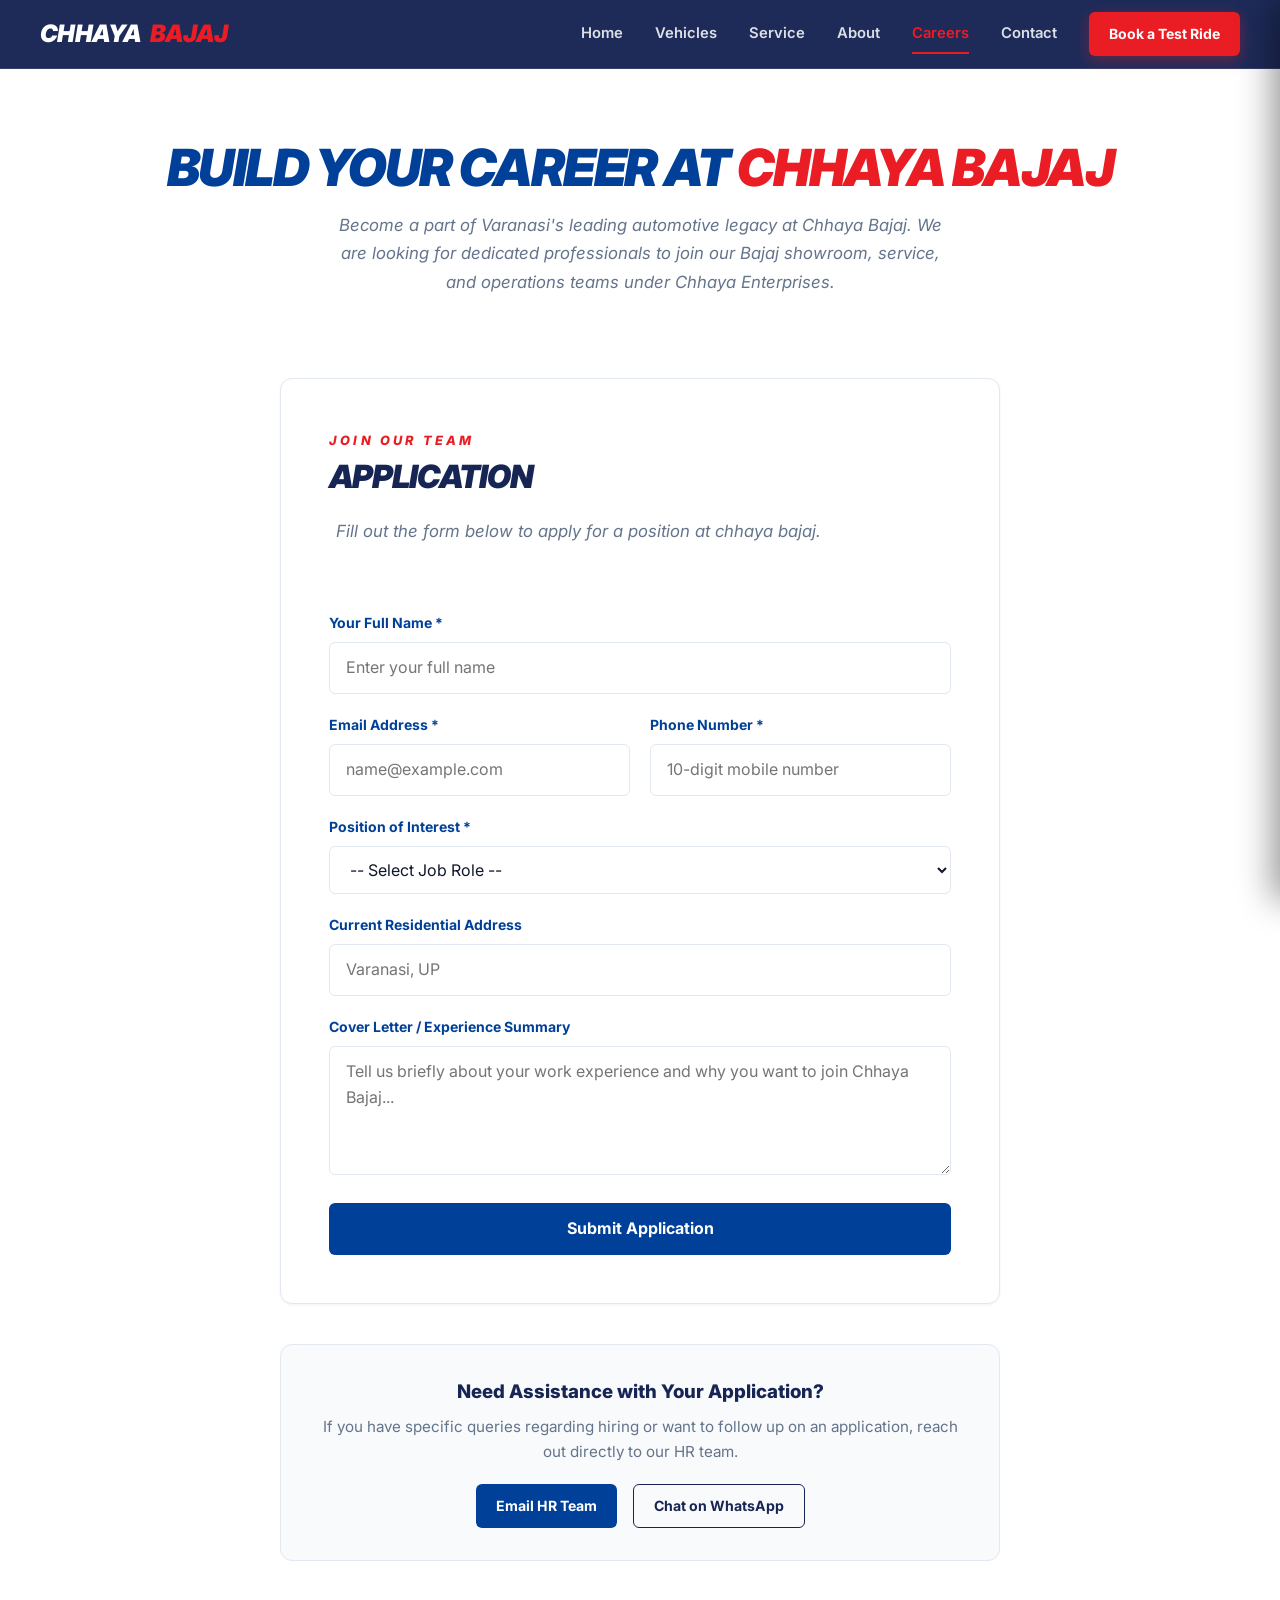
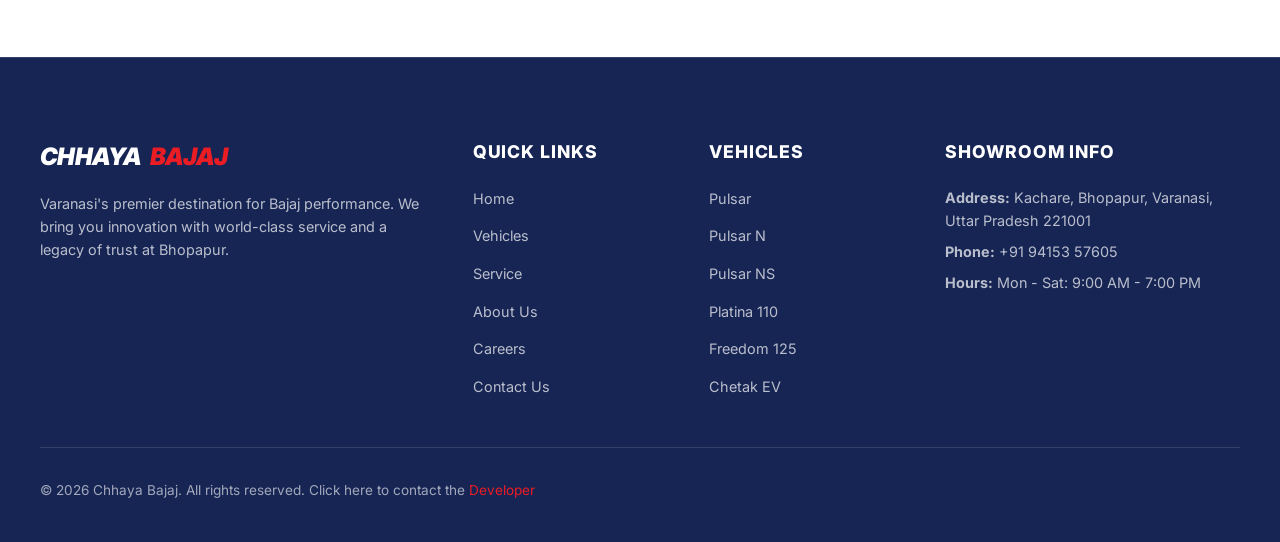
<file: careers.html>
<!DOCTYPE html>
<html lang="en">

<head>
  <meta charset="UTF-8">
  <meta name="viewport" content="width=device-width, initial-scale=1.0">
  <title>Careers at Chhaya Bajaj | Join Our Team in Varanasi</title>
  <meta name="theme-color" content="#003399">
  <meta name="robots" content="index,follow">
  <meta name="author" content="Chhaya Bajaj">
  <meta name="keywords" content="careers chhayabajaj, chhaya bajaj careers, bajaj showroom jobs, chhaya enterprises careers, bajaj dealership jobs varanasi">
  <meta name="description" content="Join Chhaya Bajaj, the trusted Bajaj showroom and service center in Varanasi, and grow with Chhaya Enterprises.">
  <link rel="canonical" href="https://www.chhayabajaj.in/careers.html">
  <meta property="og:title" content="Careers at Chhaya Bajaj | Join the Bajaj Showroom Team in Varanasi">
  <meta property="og:description" content="Explore career opportunities at Chhaya Bajaj, a growing Bajaj showroom and service network in Varanasi.">
  <meta property="og:site_name" content="Chhaya Bajaj">
  <meta property="og:locale" content="en_IN">
  <meta property="og:type" content="website">
  <meta property="og:url" content="https://www.chhayabajaj.in/careers.html">
  <meta property="og:image" content="https://www.chhayabajaj.in/images/bajaj-logo.png">
  <meta name="twitter:card" content="summary_large_image">
  <meta name="twitter:title" content="Careers at Chhaya Bajaj | Join the Bajaj Showroom Team in Varanasi">
  <meta name="twitter:description" content="Explore career opportunities at Chhaya Bajaj, a growing Bajaj showroom and service network in Varanasi.">
  <link rel="icon" type="image/png" href="images/bajaj-logo.png">
  <link rel="shortcut icon" href="images/bajaj-logo.png">

  <script type="application/ld+json">
  {
    "@context": "https://schema.org",
    "@type": "Organization",
    "name": "Chhaya Bajaj",
    "alternateName": "Chhaya Enterprises",
    "url": "https://www.chhayabajaj.in/careers.html"
  }
  </script>

  <link rel="preconnect" href="https://fonts.googleapis.com">
  <link rel="preconnect" href="https://fonts.gstatic.com" crossorigin>
  <link href="https://fonts.googleapis.com/css2?family=Inter:wght@300;400;500;600;700;800;900&display=swap"
    rel="stylesheet">
  <link rel="stylesheet" href="css/style.css">
</head>

<body>

  <!-- Sticky Navbar -->
  <nav class="site-nav">
    <div class="container nav-container">
      <a href="index.html" class="brand-logo">
        CHHAYA <span class="accent-text">BAJAJ</span>
      </a>

      <div class="nav-links">
        <a href="index.html" class="nav-link">Home</a>
        <a href="vehicles.html" class="nav-link">Vehicles</a>
        <a href="service.html" class="nav-link">Service</a>
        <a href="about.html" class="nav-link">About</a>
        <a href="careers.html" class="nav-link active">Careers</a>
        <a href="contact.html" class="nav-link">Contact</a>
        <button class="btn-cta btn-test-ride">Book a Test Ride</button>
      </div>

      <button class="mobile-menu-btn" id="mobileMenuBtn" aria-label="Toggle navigation menu">
        <svg xmlns="http://www.w3.org/2000/svg" width="28" height="28" viewBox="0 0 24 24" fill="none"
          stroke="currentColor" stroke-width="2" stroke-linecap="round" stroke-linejoin="round">
          <line x1="4" x2="20" y1="12" y2="12"></line>
          <line x1="4" x2="20" y1="6" y2="6"></line>
          <line x1="4" x2="20" y1="18" y2="18"></line>
        </svg>
      </button>
    </div>

  </nav>

  <!-- Drawer Overlay -->
  <div class="drawer-overlay" id="drawerOverlay"></div>

  <!-- Mobile Drawer -->
  <div class="mobile-drawer" id="mobileDrawer">
    <div class="drawer-header">
      <a href="index.html" class="brand-logo" style="font-size: 1.15rem;">CHHAYA <span
          class="accent-text">BAJAJ</span></a>
      <button class="drawer-close" id="drawerClose" aria-label="Close navigation">
        <svg xmlns="http://www.w3.org/2000/svg" width="22" height="22" viewBox="0 0 24 24" fill="none"
          stroke="currentColor" stroke-width="2.5" stroke-linecap="round" stroke-linejoin="round">
          <line x1="18" y1="6" x2="6" y2="18" />
          <line x1="6" y1="6" x2="18" y2="18" />
        </svg>
      </button>
    </div>
    <nav class="drawer-nav">
      <a href="index.html" class="drawer-link">
        <span class="drawer-link-icon"><svg xmlns="http://www.w3.org/2000/svg" width="18" height="18"
            viewBox="0 0 24 24" fill="none" stroke="currentColor" stroke-width="2" stroke-linecap="round"
            stroke-linejoin="round">
            <circle cx="5.5" cy="17.5" r="3.5" />
            <circle cx="18.5" cy="17.5" r="3.5" />
            <path d="M15 6a1 1 0 0 0-1-1h-3" />
            <path d="m8 17 5.45-11h.05L18 10l.5 2.5" />
          </svg></span>
        Home
      </a>
      <a href="vehicles.html" class="drawer-link">
        <span class="drawer-link-icon"><svg xmlns="http://www.w3.org/2000/svg" width="18" height="18"
            viewBox="0 0 24 24" fill="none" stroke="currentColor" stroke-width="2" stroke-linecap="round"
            stroke-linejoin="round">
            <rect x="3" y="3" width="7" height="7" />
            <rect x="14" y="3" width="7" height="7" />
            <rect x="3" y="14" width="7" height="7" />
            <rect x="14" y="14" width="7" height="7" />
          </svg></span>
        Vehicles
      </a>
      <a href="service.html" class="drawer-link">
        <span class="drawer-link-icon"><svg xmlns="http://www.w3.org/2000/svg" width="18" height="18"
            viewBox="0 0 24 24" fill="none" stroke="currentColor" stroke-width="2" stroke-linecap="round"
            stroke-linejoin="round">
            <path
              d="M14.7 6.3a1 1 0 0 0 0 1.4l1.6 1.6a1 1 0 0 0 1.4 0l3.77-3.77a6 6 0 0 1-7.94 7.94l-6.91 6.91a2.12 2.12 0 0 1-3-3l6.91-6.91a6 6 0 0 1 7.94-7.94l-3.76 3.76z" />
          </svg></span>
        Service
      </a>
      <a href="about.html" class="drawer-link">
        <span class="drawer-link-icon"><svg xmlns="http://www.w3.org/2000/svg" width="18" height="18"
            viewBox="0 0 24 24" fill="none" stroke="currentColor" stroke-width="2" stroke-linecap="round"
            stroke-linejoin="round">
            <circle cx="12" cy="12" r="10" />
            <line x1="12" y1="16" x2="12" y2="12" />
            <line x1="12" y1="8" x2="12.01" y2="8" />
          </svg></span>
        About
      </a>
      <a href="careers.html" class="drawer-link">
        <span class="drawer-link-icon"><svg xmlns="http://www.w3.org/2000/svg" width="18" height="18"
            viewBox="0 0 24 24" fill="none" stroke="currentColor" stroke-width="2" stroke-linecap="round"
            stroke-linejoin="round">
            <rect x="2" y="7" width="20" height="14" rx="2" ry="2" />
            <path d="M16 21V5a2 2 0 0 0-2-2h-4a2 2 0 0 0-2 2v16" />
          </svg></span>
        Careers
      </a>
      <a href="contact.html" class="drawer-link">
        <span class="drawer-link-icon"><svg xmlns="http://www.w3.org/2000/svg" width="18" height="18"
            viewBox="0 0 24 24" fill="none" stroke="currentColor" stroke-width="2" stroke-linecap="round"
            stroke-linejoin="round">
            <path
              d="M22 16.92v3a2 2 0 0 1-2.18 2 19.79 19.79 0 0 1-8.63-3.07A19.5 19.5 0 0 1 4.69 12 19.79 19.79 0 0 1 1.69 3.5 2 2 0 0 1 3.68 1.5h3a2 2 0 0 1 2 1.72c.127.96.361 1.903.7 2.81a2 2 0 0 1-.45 2.11L8.09 9a16 16 0 0 0 6.9 6.91l.82-.82a2 2 0 0 1 2.11-.45c.907.339 1.85.573 2.81.7A2 2 0 0 1 22 16.92z" />
          </svg></span>
        Contact
      </a>
      <div class="drawer-actions">
        <button class="btn-cta btn-test-ride" style="width:100%; justify-content:center;">Book a Test Ride</button>
        <a href="https://wa.me/917007931999" target="_blank" rel="noopener" class="drawer-contact-btn">
          <svg xmlns="http://www.w3.org/2000/svg" width="17" height="17" viewBox="0 0 24 24" fill="none"
            stroke="currentColor" stroke-width="2" stroke-linecap="round" stroke-linejoin="round">
            <path d="M21 15a2 2 0 0 1-2 2H7l-4 4V5a2 2 0 0 1 2-2h14a2 2 0 0 1 2 2z" />
          </svg>
          Chat on Whatsapp
        </a>
        <a href="mailto:info@chhayabajaj.in" class="drawer-contact-btn">
          <svg xmlns="http://www.w3.org/2000/svg" width="17" height="17" viewBox="0 0 24 24" fill="none"
            stroke="currentColor" stroke-width="2" stroke-linecap="round" stroke-linejoin="round">
            <path d="M4 4h16c1.1 0 2 .9 2 2v12c0 1.1-.9 2-2 2H4c-1.1 0-2-.9-2-2V6c0-1.1.9-2 2-2z" />
            <polyline points="22,6 12,13 2,6" />
          </svg>
          Chat on E-mail
        </a>
      </div>
    </nav>

  </div>

  <!-- Page Header -->
  <section
    style="padding: 4.5rem 0;padding-bottom: 1px; text-align: center; border-bottom: 0.1px solid var(--dark-border);">
    <div class="container">
      <h1 class="section-title">Build your career at<span class="highlight-accent"> Chhaya Bajaj</span></h1>
      <p class="vehicles-hero-sub">Become a part of Varanasi's leading automotive legacy at Chhaya Bajaj. We are looking for dedicated professionals to join our Bajaj showroom, service, and operations teams under Chhaya Enterprises.
      </p>
    </div>
  </section>

  <!-- Careers Form & Information -->
  <section class="collection-section">
    <div class="container" style="max-width: 50rem;">
      <div style="display: grid; grid-template-columns: 1fr; gap: 2.5rem;">

        <!-- Application Form Card -->
        <div
          style="background: #ffffff; padding: 3rem; border-radius: var(--radius-md); border: 1px solid var(--border-light); box-shadow: var(--shadow-sm);">
          <span class="section-tag"> Join Our Team</span>
          <h2 class="section-title" style="font-size: 2rem; margin-bottom: 1.5rem;"> <span
              class="highlight-primary">Application</span></h2>
          <p class="vehicles-hero-sub">Fill out the form below to apply for a position at chhaya bajaj.
          </p><br>

          <form id="careersForm">
            <div class="form-group">
              <label class="form-label">Your Full Name *</label>
              <input type="text" id="careerApplicantName" class="form-input" placeholder="Enter your full name" required>
            </div>

            <div style="display: grid; grid-template-columns: repeat(auto-fit, minmax(220px, 1fr)); gap: 1.25rem;">
              <div class="form-group">
                <label class="form-label">Email Address *</label>
                <input type="email" id="careerApplicantEmail" class="form-input" placeholder="name@example.com" required>
              </div>

              <div class="form-group">
                <label class="form-label">Phone Number *</label>
                <input type="tel" id="careerApplicantPhone" class="form-input" placeholder="10-digit mobile number" required>
              </div>
            </div>

            <div class="form-group">
              <label class="form-label">Position of Interest *</label>
              <select id="careerPosition" class="form-select" required>
                <option value="">-- Select Job Role --</option>
                <option value="Sales Executive">Automobile Sales Executive</option>
                <option value="Master Technician">Senior Service Technician / Mechanic</option>
                <option value="Service Advisor">Service Advisor</option>
                <option value="Customer Support">Customer Support Specialist</option>
                <option value="Accountant">Showroom Accountant / Admin</option>
              </select>
            </div>

            <div class="form-group">
              <label class="form-label">Current Residential Address</label>
              <input type="text" id="careerApplicantAddress" class="form-input" placeholder="Varanasi, UP">
            </div>

            <div class="form-group">
              <label class="form-label">Cover Letter / Experience Summary</label>
              <textarea id="careerApplicantSummary" class="form-textarea" rows="4"
                placeholder="Tell us briefly about your work experience and why you want to join Chhaya Bajaj..."></textarea>
            </div>

            <button type="submit" class="btn-primary" style="width: 100%; padding: 0.85rem; margin-top: 0.5rem;">Submit
              Application</button>
          </form>
        </div>

        <!-- HR Support Card -->
        <div
          style="background: var(--bg-muted); padding: 2rem; border-radius: var(--radius-md); border: 1px solid var(--border-light); text-align: center;">
          <h3 style="font-weight: 800; color: var(--dark-bg); margin-bottom: 0.5rem;">Need Assistance with Your
            Application?</h3>
          <p style="color: var(--text-muted); font-size: 0.95rem; margin-bottom: 1.25rem;">
            If you have specific queries regarding hiring or want to follow up on an application, reach out directly to
            our HR team.
          </p>
          <div style="display: flex; justify-content: center; gap: 1rem; flex-wrap: wrap;">
            <a href="mailto:ashwanimishra3172001@gmail.com" class="btn-primary"
              style="font-size: 0.88rem; padding: 0.6rem 1.25rem;">
              Email HR Team
            </a>
            <a href="https://wa.me/919415357605" target="_blank" class="btn-outline btn-enquire"
              style="font-size: 0.88rem; padding: 0.6rem 1.25rem;">
              Chat on WhatsApp
            </a>
          </div>
        </div>

      </div>
    </div>
  </section>

  <!-- Footer -->
  <footer class="site-footer">
    <div class="container">
      <div class="footer-grid">
        <div>
          <a href="index.html" class="brand-logo" style="margin-bottom: 1rem;">
            CHHAYA <span class="accent-text">BAJAJ</span>
          </a>
          <p style="color: rgba(255, 255, 255, 0.7); font-size: 0.9rem; line-height: 1.6;">
            Varanasi's premier destination for Bajaj performance. We bring you innovation with world-class service and a
            legacy of trust at Bhopapur.
          </p>
        </div>

        <div>
          <h4 class="footer-col-title">Quick Links</h4>
          <ul class="footer-links">
            <li><a href="index.html">Home</a></li>
            <li><a href="vehicles.html">Vehicles</a></li>
            <li><a href="service.html">Service</a></li>
            <li><a href="about.html">About Us</a></li>
            <li><a href="careers.html">Careers</a></li>
            <li><a href="contact.html">Contact Us</a></li>
          </ul>
        </div>

         <div>
          <h4 class="footer-col-title">Vehicles</h4>
          <ul class="footer-links">
            <li><a href="vehicles.html">Pulsar</a></li>
            <li><a href="vehicles.html">Pulsar N</a></li>
            <li><a href="vehicles.html">Pulsar NS</a></li>
            <li><a href="vehicles.html">Platina 110</a></li>
            <li><a href="vehicles.html">Freedom 125</a></li>
            <li><a href="vehicles.html">Chetak EV</a></li>
          </ul>
        </div>

        <div>
          <h4 class="footer-col-title">Showroom Info</h4>
          <p style="color: rgba(255, 255, 255, 0.7); font-size: 0.9rem; margin-bottom: 0.5rem;">
            <strong>Address:</strong> Kachare, Bhopapur, Varanasi, Uttar Pradesh 221001
          </p>
          <p style="color: rgba(255, 255, 255, 0.7); font-size: 0.9rem; margin-bottom: 0.5rem;">
            <strong>Phone:</strong> +91 94153 57605
          </p>
          <p style="color: rgba(255, 255, 255, 0.7); font-size: 0.9rem;">
            <strong>Hours:</strong> Mon - Sat: 9:00 AM - 7:00 PM
          </p>
        </div>
      </div>

      <div class="footer-bottom">
        <div>© 2026 Chhaya Bajaj. All rights reserved. Click here to contact the <a href="https://www.abhimishra.me"
            target="_blank" style="color: var(--accent);">Developer</a></div>
      </div>
    </div>
  </footer>

  <!-- Test Ride Modal -->
  <div class="modal-backdrop" id="testRideModal">
    <div class="modal-container">
      <div class="modal-header">
        <div class="modal-title">Book a Test Ride</div>
        <button class="modal-close" id="modalCloseBtn">&times;</button>
      </div>
      <div class="modal-body">
        <form id="testRideForm">
          <div class="form-group">
            <label class="form-label">Full Name *</label>
            <input type="text" class="form-input" placeholder="Enter your full name" required>
          </div>
          <div class="form-group">
            <label class="form-label">Mobile Number *</label>
            <input type="tel" class="form-input" placeholder="Enter 10-digit phone number" required>
          </div>
          <div class="form-group">
            <label class="form-label">Select Bike Model *</label>
            <select class="form-select" id="modalVehicleSelect" required>
              <option value="">-- Select Bajaj Vehicle --</option>
              <option value="Pulsar NS200">Pulsar NS200 / NS160</option>
              <option value="Dominar 400">Dominar 400</option>
              <option value="Pulsar 150">Pulsar 150</option>
              <option value="Pulsar N160">Pulsar N160 / N250</option>
              <option value="Platina 110">Platina 110</option>
              <option value="Freedom 125">Freedom 125 (CNG)</option>
              <option value="CT 110X">CT 110X</option>
              <option value="Chetak EV">Chetak EV</option>
            </select>
          </div>
          <div class="form-group">
            <label class="form-label">Preferred Date</label>
            <input type="date" class="form-input">
          </div>
          <button type="submit" class="btn-cta"
            style="width: 100%; justify-content: center; margin-top: 1rem; padding: 0.85rem;">Submit Request</button>
        </form>
      </div>
    </div>
  </div>

  <script src="js/main.js"></script>
</body>

</html>
</file>
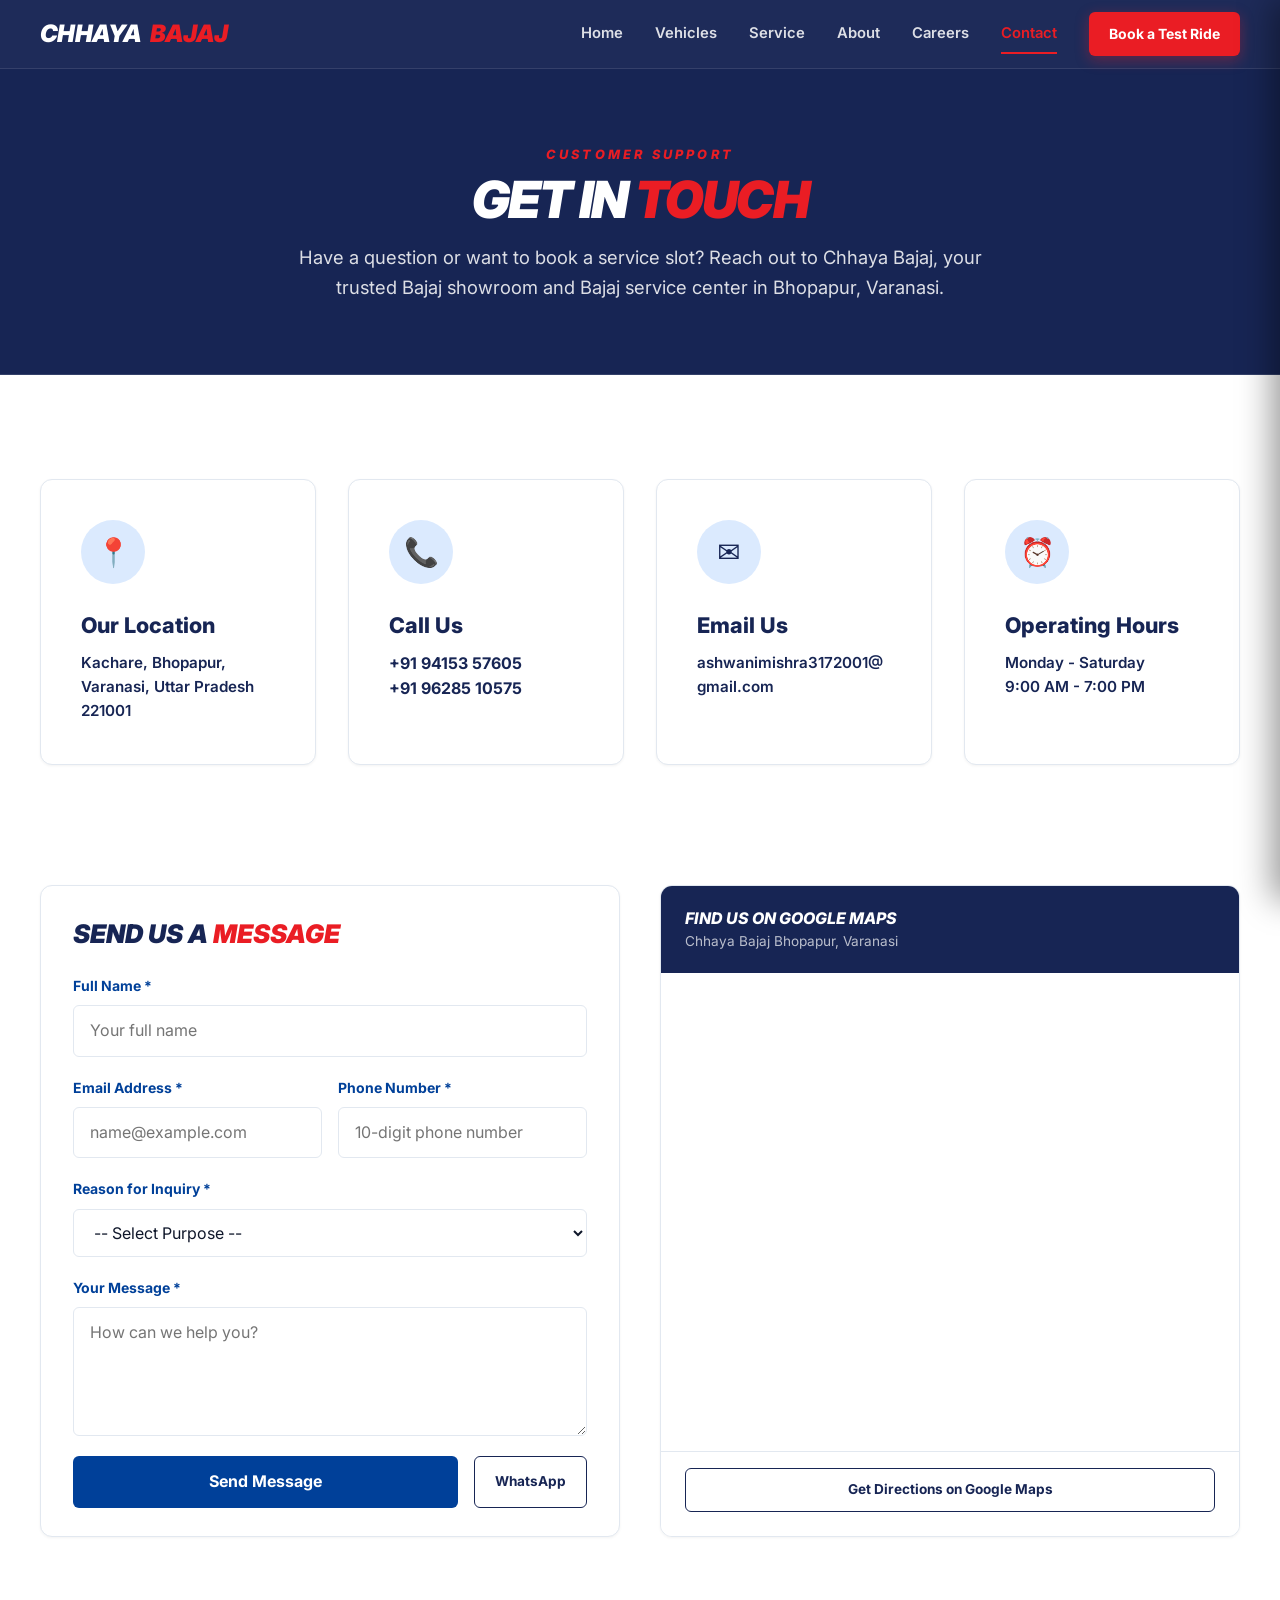
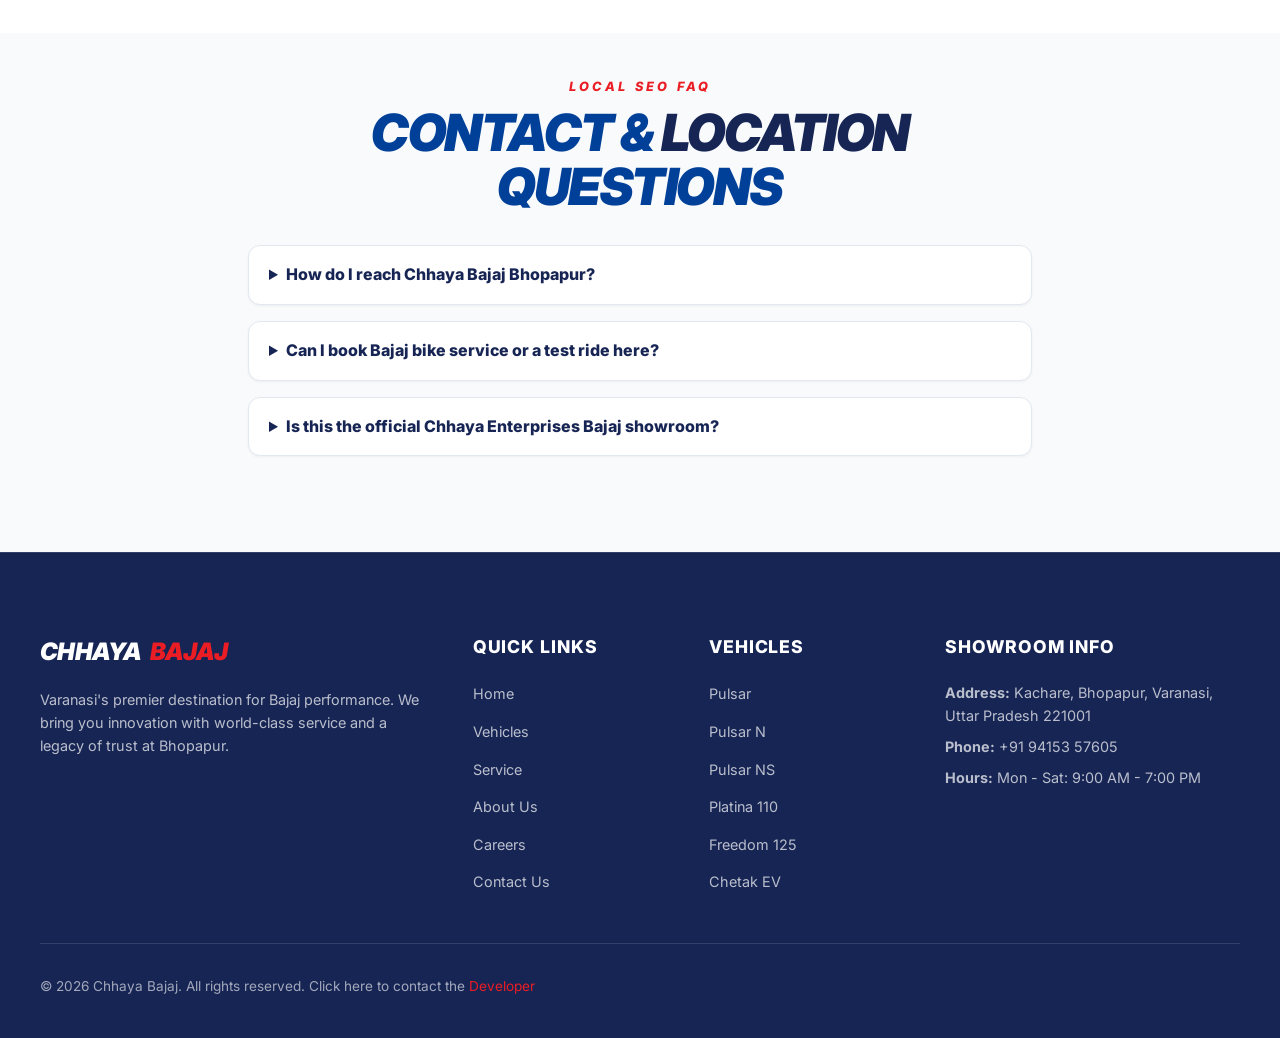
<file: contact.html>
<!DOCTYPE html>
<html lang="en">

<head>
  <meta charset="UTF-8">
  <meta name="viewport" content="width=device-width, initial-scale=1.0">
  <title>Contact Chhaya Bajaj Bhopapur | Showroom & Service Location Varanasi</title>
  <meta name="theme-color" content="#003399">
  <meta name="robots" content="index,follow">
  <meta name="author" content="Chhaya Bajaj">
  <meta name="keywords" content="contact chhayabajaj, chhaya bajaj contact, bajaj showroom contact, bajaj service center varanasi, chhaya enterprises contact">
  <meta name="description" content="Visit or contact Chhaya Bajaj, the authorized Bajaj showroom and service center in Bhopapur, Varanasi for sales and service support.">
  <link rel="canonical" href="https://www.chhayabajaj.in/contact.html">
  <meta property="og:title" content="Contact Chhaya Bajaj | Bajaj Showroom & Service Center in Varanasi">
  <meta property="og:description" content="Get the address, phone number, and contact details for Chhaya Bajaj, your trusted Bajaj showroom in Varanasi.">
  <meta property="og:site_name" content="Chhaya Bajaj">
  <meta property="og:locale" content="en_IN">
  <meta property="og:type" content="website">
  <meta property="og:url" content="https://www.chhayabajaj.in/contact.html">
  <meta property="og:image" content="https://www.chhayabajaj.in/images/bajaj-logo.png">
  <meta name="twitter:card" content="summary_large_image">
  <meta name="twitter:title" content="Contact Chhaya Bajaj | Bajaj Showroom & Service Center in Varanasi">
  <meta name="twitter:description" content="Get contact details, directions, and support from Chhaya Bajaj Bhopapur, Varanasi.">
  <link rel="icon" type="image/png" href="images/bajaj-logo.png">
  <link rel="shortcut icon" href="images/bajaj-logo.png">

  <script type="application/ld+json">
  {
    "@context": "https://schema.org",
    "@type": "AutoDealer",
    "name": "Chhaya Bajaj",
    "telephone": "+919415357605",
    "url": "https://www.chhayabajaj.in/contact.html",
    "address": {
      "@type": "PostalAddress",
      "streetAddress": "Kachare, Bhopapur",
      "addressLocality": "Varanasi",
      "addressRegion": "Uttar Pradesh",
      "postalCode": "221001",
      "addressCountry": "IN"
    }
  }
  </script>

  <link rel="preconnect" href="https://fonts.googleapis.com">
  <link rel="preconnect" href="https://fonts.gstatic.com" crossorigin>
  <link href="https://fonts.googleapis.com/css2?family=Inter:wght@300;400;500;600;700;800;900&display=swap"
    rel="stylesheet">
  <link rel="stylesheet" href="css/style.css">
</head>

<body>

  <!-- Sticky Navbar -->
  <nav class="site-nav">
    <div class="container nav-container">
      <a href="index.html" class="brand-logo">
        CHHAYA <span class="accent-text">BAJAJ</span>
      </a>

      <div class="nav-links">
        <a href="index.html" class="nav-link">Home</a>
        <a href="vehicles.html" class="nav-link">Vehicles</a>
        <a href="service.html" class="nav-link">Service</a>
        <a href="about.html" class="nav-link">About</a>
        <a href="careers.html" class="nav-link">Careers</a>
        <a href="contact.html" class="nav-link active">Contact</a>
        <button class="btn-cta btn-test-ride">Book a Test Ride</button>
      </div>

      <button class="mobile-menu-btn" id="mobileMenuBtn" aria-label="Toggle navigation menu">
        <svg xmlns="http://www.w3.org/2000/svg" width="28" height="28" viewBox="0 0 24 24" fill="none"
          stroke="currentColor" stroke-width="2" stroke-linecap="round" stroke-linejoin="round">
          <line x1="4" x2="20" y1="12" y2="12"></line>
          <line x1="4" x2="20" y1="6" y2="6"></line>
          <line x1="4" x2="20" y1="18" y2="18"></line>
        </svg>
      </button>
    </div>

  </nav>

  <!-- Drawer Overlay -->
  <div class="drawer-overlay" id="drawerOverlay"></div>

  <!-- Mobile Drawer -->
  <div class="mobile-drawer" id="mobileDrawer">
    <div class="drawer-header">
      <a href="index.html" class="brand-logo" style="font-size: 1.15rem;">CHHAYA <span
          class="accent-text">BAJAJ</span></a>
      <button class="drawer-close" id="drawerClose" aria-label="Close navigation">
        <svg xmlns="http://www.w3.org/2000/svg" width="22" height="22" viewBox="0 0 24 24" fill="none"
          stroke="currentColor" stroke-width="2.5" stroke-linecap="round" stroke-linejoin="round">
          <line x1="18" y1="6" x2="6" y2="18" />
          <line x1="6" y1="6" x2="18" y2="18" />
        </svg>
      </button>
    </div>
    <nav class="drawer-nav">
      <a href="index.html" class="drawer-link">
        <span class="drawer-link-icon"><svg xmlns="http://www.w3.org/2000/svg" width="18" height="18"
            viewBox="0 0 24 24" fill="none" stroke="currentColor" stroke-width="2" stroke-linecap="round"
            stroke-linejoin="round">
            <circle cx="5.5" cy="17.5" r="3.5" />
            <circle cx="18.5" cy="17.5" r="3.5" />
            <path d="M15 6a1 1 0 0 0-1-1h-3" />
            <path d="m8 17 5.45-11h.05L18 10l.5 2.5" />
          </svg></span>
        Home
      </a>
      <a href="vehicles.html" class="drawer-link">
        <span class="drawer-link-icon"><svg xmlns="http://www.w3.org/2000/svg" width="18" height="18"
            viewBox="0 0 24 24" fill="none" stroke="currentColor" stroke-width="2" stroke-linecap="round"
            stroke-linejoin="round">
            <rect x="3" y="3" width="7" height="7" />
            <rect x="14" y="3" width="7" height="7" />
            <rect x="3" y="14" width="7" height="7" />
            <rect x="14" y="14" width="7" height="7" />
          </svg></span>
        Vehicles
      </a>
      <a href="service.html" class="drawer-link">
        <span class="drawer-link-icon"><svg xmlns="http://www.w3.org/2000/svg" width="18" height="18"
            viewBox="0 0 24 24" fill="none" stroke="currentColor" stroke-width="2" stroke-linecap="round"
            stroke-linejoin="round">
            <path
              d="M14.7 6.3a1 1 0 0 0 0 1.4l1.6 1.6a1 1 0 0 0 1.4 0l3.77-3.77a6 6 0 0 1-7.94 7.94l-6.91 6.91a2.12 2.12 0 0 1-3-3l6.91-6.91a6 6 0 0 1 7.94-7.94l-3.76 3.76z" />
          </svg></span>
        Service
      </a>
      <a href="about.html" class="drawer-link">
        <span class="drawer-link-icon"><svg xmlns="http://www.w3.org/2000/svg" width="18" height="18"
            viewBox="0 0 24 24" fill="none" stroke="currentColor" stroke-width="2" stroke-linecap="round"
            stroke-linejoin="round">
            <circle cx="12" cy="12" r="10" />
            <line x1="12" y1="16" x2="12" y2="12" />
            <line x1="12" y1="8" x2="12.01" y2="8" />
          </svg></span>
        About
      </a>
      <a href="careers.html" class="drawer-link">
        <span class="drawer-link-icon"><svg xmlns="http://www.w3.org/2000/svg" width="18" height="18"
            viewBox="0 0 24 24" fill="none" stroke="currentColor" stroke-width="2" stroke-linecap="round"
            stroke-linejoin="round">
            <rect x="2" y="7" width="20" height="14" rx="2" ry="2" />
            <path d="M16 21V5a2 2 0 0 0-2-2h-4a2 2 0 0 0-2 2v16" />
          </svg></span>
        Careers
      </a>
      <a href="contact.html" class="drawer-link">
        <span class="drawer-link-icon"><svg xmlns="http://www.w3.org/2000/svg" width="18" height="18"
            viewBox="0 0 24 24" fill="none" stroke="currentColor" stroke-width="2" stroke-linecap="round"
            stroke-linejoin="round">
            <path
              d="M22 16.92v3a2 2 0 0 1-2.18 2 19.79 19.79 0 0 1-8.63-3.07A19.5 19.5 0 0 1 4.69 12 19.79 19.79 0 0 1 1.69 3.5 2 2 0 0 1 3.68 1.5h3a2 2 0 0 1 2 1.72c.127.96.361 1.903.7 2.81a2 2 0 0 1-.45 2.11L8.09 9a16 16 0 0 0 6.9 6.91l.82-.82a2 2 0 0 1 2.11-.45c.907.339 1.85.573 2.81.7A2 2 0 0 1 22 16.92z" />
          </svg></span>
        Contact
      </a>
      <div class="drawer-actions">
        <button class="btn-cta btn-test-ride" style="width:100%; justify-content:center;">Book a Test Ride</button>
        <a href="https://wa.me/917007931999" target="_blank" rel="noopener" class="drawer-contact-btn">
          <svg xmlns="http://www.w3.org/2000/svg" width="17" height="17" viewBox="0 0 24 24" fill="none"
            stroke="currentColor" stroke-width="2" stroke-linecap="round" stroke-linejoin="round">
            <path d="M21 15a2 2 0 0 1-2 2H7l-4 4V5a2 2 0 0 1 2-2h14a2 2 0 0 1 2 2z" />
          </svg>
          Chat on Whatsapp
        </a>
        <a href="mailto:info@chhayabajaj.in" class="drawer-contact-btn">
          <svg xmlns="http://www.w3.org/2000/svg" width="17" height="17" viewBox="0 0 24 24" fill="none"
            stroke="currentColor" stroke-width="2" stroke-linecap="round" stroke-linejoin="round">
            <path d="M4 4h16c1.1 0 2 .9 2 2v12c0 1.1-.9 2-2 2H4c-1.1 0-2-.9-2-2V6c0-1.1.9-2 2-2z" />
            <polyline points="22,6 12,13 2,6" />
          </svg>
          Chat on E-mail
        </a>
      </div>
    </nav>

  </div>

  <!-- Page Header -->
  <section
    style="background: var(--dark-bg); color: #fff; padding: 4.5rem 0; text-align: center; border-bottom: 1px solid var(--dark-border);">
    <div class="container">
      <span class="section-tag" style="color: var(--accent);">Customer Support</span>
      <h1 class="section-title" style="color: #fff;">Get in <span class="highlight-accent">Touch</span></h1>
      <p style="color: rgba(255, 255, 255, 0.85); font-size: 1.15rem; max-width: 44rem; margin: 0.5rem auto 0;">
        Have a question or want to book a service slot? Reach out to Chhaya Bajaj, your trusted Bajaj showroom and Bajaj service center in Bhopapur, Varanasi.
      </p>
    </div>
  </section>

  <!-- Contact Cards & Form Section -->
  <section class="collection-section">
    <div class="container" id="contact-card">

      <!-- Contact Cards Row -->
      <div class="advantage-grid" style="margin-bottom: 3.5rem;">
        <div class="advantage-card" style="text-align: left; align-items: flex-start;">
          <div class="advantage-icon">📍</div>
          <h3 class="advantage-title">Our Location</h3>
          <p class="advantage-desc" style="color: var(--dark-bg); font-weight: 600;">
            Kachare, Bhopapur, Varanasi, Uttar Pradesh 221001
          </p>
        </div>

        <div class="advantage-card" style="text-align: left; align-items: flex-start;">
          <div class="advantage-icon">📞</div>
          <h3 class="advantage-title">Call Us</h3>
          <p class="advantage-desc" style="color: var(--dark-bg); font-weight: 700; font-size: 1rem;">
            +91 94153 57605<br>+91 96285 10575
          </p>
        </div>

        <div class="advantage-card" style="text-align: left; align-items: flex-start;">
          <div class="advantage-icon">✉️</div>
          <h3 class="advantage-title">Email Us</h3>
          <p class="advantage-desc" style="color: var(--dark-bg); font-weight: 600; word-break: break-all;">
            ashwanimishra3172001@gmail.com
          </p>
        </div>

        <div class="advantage-card" style="text-align: left; align-items: flex-start;">
          <div class="advantage-icon">⏰</div>
          <h3 class="advantage-title">Operating Hours</h3>
          <p class="advantage-desc" style="color: var(--dark-bg); font-weight: 600;">
            Monday - Saturday<br>9:00 AM - 7:00 PM
          </p>
        </div>
      </div>

      <!-- Form & Map Split Grid -->
      <div style="display: grid; grid-template-columns: repeat(auto-fit, minmax(320px, 1fr)); gap: 2.5rem;">

        <!-- Contact Form -->
        <div id="contactFormSection"
          style="scroll-margin-top: 5.5rem; background: #ffffff; padding: 1.75rem 2rem; border-radius: var(--radius-md); border: 1px solid var(--border-light); box-shadow: var(--shadow-sm);">
          <h3
            style="font-size: 1.6rem; font-weight: 900; font-style: italic; text-transform: uppercase; margin-bottom: 1.25rem; color: var(--dark-bg);">
            Send us a <span style="color: var(--accent);">Message</span>
          </h3>

          <form id="contactForm">
            <div class="form-group">
              <label class="form-label">Full Name *</label>
              <input type="text" id="contactFullName" class="form-input" placeholder="Your full name" required>
            </div>

            <div style="display: grid; grid-template-columns: repeat(auto-fit, minmax(200px, 1fr)); gap: 1rem;">
              <div class="form-group">
                <label class="form-label">Email Address *</label>
                <input type="email" id="contactEmail" class="form-input" placeholder="name@example.com" required>
              </div>

              <div class="form-group">
                <label class="form-label">Phone Number *</label>
                <input type="tel" id="contactPhone" class="form-input" placeholder="10-digit phone number" required>
              </div>
            </div>

            <div class="form-group">
              <label class="form-label">Reason for Inquiry *</label>
              <select id="contactReason" class="form-select" required>
                <option value="">-- Select Purpose --</option>
                <option value="New Bike Purchase">New Vehicle Purchase</option>
                <option value="Service Booking">Service & Maintenance</option>
                <option value="Spare Parts">Spare Parts Enquiry</option>
                <option value="Financing Loan EMI">Financing / Loan / EMI Query</option>
                <option value="Other">Other Query</option>
              </select>
            </div>

            <div class="form-group">
              <label class="form-label">Your Message *</label>
              <textarea id="contactMessage" class="form-textarea" rows="4" placeholder="How can we help you?" required></textarea>
            </div>

            <div style="display: flex; gap: 1rem; flex-wrap: wrap;">
              <button type="submit" class="btn-primary" style="flex: 1; padding: 0.85rem;">Send Message</button>
              <a href="https://wa.me/919415357605" target="_blank" class="btn-outline btn-enquire"
                style="padding: 0.85rem 1.25rem;">
                WhatsApp
              </a>
            </div>
          </form>
        </div>

        <!-- Embedded Map -->
        <div
          style="background: #ffffff; border-radius: var(--radius-md); overflow: hidden; border: 1px solid var(--border-light); box-shadow: var(--shadow-sm); display: flex; flex-direction: column; min-height: 420px;">
          <div style="padding: 1.25rem 1.5rem; background: var(--dark-bg); color: #fff;">
            <h4 style="font-weight: 800; font-style: italic; text-transform: uppercase;">Find Us on Google Maps</h4>
            <p style="font-size: 0.85rem; color: rgba(255, 255, 255, 0.7);">Chhaya Bajaj Bhopapur, Varanasi</p>
          </div>
          <iframe src="https://www.google.com/maps?q=Chhaya+Bajaj+Bhopapur+Varanasi&z=15&output=embed"
            title="Chhaya Bajaj Bhopapur on Google Maps"
            style="width: 100%; height: 100%; min-height: 380px; border: 0;" allowfullscreen loading="lazy"
            referrerpolicy="no-referrer-when-downgrade">
          </iframe>
          <div style="padding: 1rem 1.5rem 1.5rem; background: #fff; border-top: 1px solid var(--border-light);">
            <a href="https://www.google.com/maps/search/?api=1&query=Chhaya+Bajaj+Bhopapur+Varanasi" target="_blank" rel="noopener" class="btn-outline btn-enquire" style="width: 100%; justify-content: center;">
              Get Directions on Google Maps
            </a>
          </div>
        </div>

      </div>
    </div>
  </section>

  <!-- FAQ -->
  <section class="collection-section bg-muted-subtle" id="contact-faq">
    <div class="container" style="max-width: 54rem;">
      <div style="text-align: center; margin-bottom: 2rem;">
        <span class="section-tag">Local SEO FAQ</span>
        <h2 class="section-title">Contact & <span class="highlight-primary">Location</span> Questions</h2>
      </div>
      <div style="display: grid; gap: 1rem;">
        <details style="background: #fff; border: 1px solid var(--border-light); border-radius: var(--radius-md); padding: 1rem 1.25rem; box-shadow: var(--shadow-sm);">
          <summary style="cursor: pointer; font-weight: 800; color: var(--dark-bg);">How do I reach Chhaya Bajaj Bhopapur?</summary>
          <p style="margin-top: 0.75rem; color: var(--text-muted); line-height: 1.7;">Visit Kachare, Bhopapur, Varanasi, Uttar Pradesh 221001, or use the Google Maps directions button on this page.</p>
        </details>
        <details style="background: #fff; border: 1px solid var(--border-light); border-radius: var(--radius-md); padding: 1rem 1.25rem; box-shadow: var(--shadow-sm);">
          <summary style="cursor: pointer; font-weight: 800; color: var(--dark-bg);">Can I book Bajaj bike service or a test ride here?</summary>
          <p style="margin-top: 0.75rem; color: var(--text-muted); line-height: 1.7;">Yes. You can submit the contact form, call the showroom, or open WhatsApp to request a test ride or service booking.</p>
        </details>
        <details style="background: #fff; border: 1px solid var(--border-light); border-radius: var(--radius-md); padding: 1rem 1.25rem; box-shadow: var(--shadow-sm);">
          <summary style="cursor: pointer; font-weight: 800; color: var(--dark-bg);">Is this the official Chhaya Enterprises Bajaj showroom?</summary>
          <p style="margin-top: 0.75rem; color: var(--text-muted); line-height: 1.7;">Yes. Chhaya Bajaj is also known as Chhaya Enterprises and serves Bajaj customers across Varanasi.</p>
        </details>
      </div>
    </div>
  </section>

  <!-- Footer -->
  <footer class="site-footer">
    <div class="container">
      <div class="footer-grid">
        <div>
          <a href="index.html" class="brand-logo" style="margin-bottom: 1rem;">
            CHHAYA <span class="accent-text">BAJAJ</span>
          </a>
          <p style="color: rgba(255, 255, 255, 0.7); font-size: 0.9rem; line-height: 1.6;">
            Varanasi's premier destination for Bajaj performance. We bring you innovation with world-class service and a
            legacy of trust at Bhopapur.
          </p>
        </div>

        <div>
          <h4 class="footer-col-title">Quick Links</h4>
          <ul class="footer-links">
            <li><a href="index.html">Home</a></li>
            <li><a href="vehicles.html">Vehicles</a></li>
            <li><a href="service.html">Service</a></li>
            <li><a href="about.html">About Us</a></li>
            <li><a href="careers.html">Careers</a></li>
            <li><a href="contact.html">Contact Us</a></li>
          </ul>
        </div>

        <div>
          <h4 class="footer-col-title">Vehicles</h4>
          <ul class="footer-links">
            <li><a href="vehicles.html">Pulsar</a></li>
            <li><a href="vehicles.html">Pulsar N</a></li>
            <li><a href="vehicles.html">Pulsar NS</a></li>
            <li><a href="vehicles.html">Platina 110</a></li>
            <li><a href="vehicles.html">Freedom 125</a></li>
            <li><a href="vehicles.html">Chetak EV</a></li>
          </ul>
        </div>

        <div>
          <h4 class="footer-col-title">Showroom Info</h4>
          <p style="color: rgba(255, 255, 255, 0.7); font-size: 0.9rem; margin-bottom: 0.5rem;">
            <strong>Address:</strong> Kachare, Bhopapur, Varanasi, Uttar Pradesh 221001
          </p>
          <p style="color: rgba(255, 255, 255, 0.7); font-size: 0.9rem; margin-bottom: 0.5rem;">
            <strong>Phone:</strong> +91 94153 57605
          </p>
          <p style="color: rgba(255, 255, 255, 0.7); font-size: 0.9rem;">
            <strong>Hours:</strong> Mon - Sat: 9:00 AM - 7:00 PM
          </p>
        </div>
      </div>

      <div class="footer-bottom">
        <div>© 2026 Chhaya Bajaj. All rights reserved. Click here to contact the <a href="https://www.abhimishra.me"
            target="_blank" style="color: var(--accent);">Developer</a></div>
      </div>
    </div>
  </footer>

  <!-- Test Ride Modal -->
  <div class="modal-backdrop" id="testRideModal">
    <div class="modal-container">
      <div class="modal-header">
        <div class="modal-title">Book a Test Ride</div>
        <button class="modal-close" id="modalCloseBtn">&times;</button>
      </div>
      <div class="modal-body">
        <form id="testRideForm">
          <div class="form-group">
            <label class="form-label">Full Name *</label>
            <input type="text" class="form-input" placeholder="Enter your full name" required>
          </div>
          <div class="form-group">
            <label class="form-label">Mobile Number *</label>
            <input type="tel" class="form-input" placeholder="Enter 10-digit phone number" required>
          </div>
          <div class="form-group">
            <label class="form-label">Select Bike Model *</label>
            <select class="form-select" id="modalVehicleSelect" required>
              <option value="">-- Select Bajaj Vehicle --</option>
              <option value="Pulsar NS200">Pulsar NS200 / NS160</option>
              <option value="Dominar 400">Dominar 400</option>
              <option value="Pulsar 150">Pulsar 150</option>
              <option value="Pulsar N160">Pulsar N160 / N250</option>
              <option value="Platina 110">Platina 110</option>
              <option value="Freedom 125">Freedom 125 (CNG)</option>
              <option value="CT 110X">CT 110X</option>
              <option value="Chetak EV">Chetak EV</option>
            </select>
          </div>
          <div class="form-group">
            <label class="form-label">Preferred Date</label>
            <input type="date" class="form-input">
          </div>
          <button type="submit" class="btn-cta"
            style="width: 100%; justify-content: center; margin-top: 1rem; padding: 0.85rem;">Submit Request</button>
        </form>
      </div>
    </div>
  </div>

  <script src="js/main.js"></script>
</body>

</html>
</file>
<file: css/style.css>
/* ==========================================================================
   CHHAYA BAJAJ - Official Website Stylesheet (HTML5 / CSS3 / Vanilla JS)
   ========================================================================== */

:root {
  --primary: #172554;
  --primary-hover: #1e3a8a;
  --primary-light: #dbeafe;
  --accent: #ea1d24;
  --accent-hover: #c41319;
  --accent-light: #fde8e8;
  --dark-bg: #172554;
  --dark-surface: #1e3a8a;
  --dark-border: rgba(255, 255, 255, 0.12);
  --text-main: #0f172a;
  --text-muted: #64748b;
  --text-light: #f8fafc;
  --bg-light: #ffffff;
  --bg-muted: #f8fafc;
  --border-light: #e2e8f0;
  --radius-sm: 6px;
  --radius-md: 12px;
  --radius-lg: 20px;
  --shadow-sm: 0 1px 3px rgba(0, 0, 0, 0.05);
  --shadow-md: 0 10px 25px -5px rgba(0, 0, 0, 0.1), 0 8px 10px -6px rgba(0, 0, 0, 0.05);
  --shadow-lg: 0 20px 35px -10px rgba(23, 37, 84, 0.3);
  --transition-fast: 0.2s ease;
  --transition-normal: 0.35s cubic-bezier(0.4, 0, 0.2, 1);
  --font-body: 'Inter', system-ui, -apple-system, BlinkMacSystemFont, sans-serif;
}

/* Reset & Base */
*,
*::before,
*::after {
  box-sizing: border-box;
  margin: 0;
  padding: 0;
}

html {
  scroll-behavior: smooth;
  font-size: 16px;
}

body {
  font-family: var(--font-body);
  background-color: var(--bg-light);
  color: var(--text-main);
  line-height: 1.6;
  min-h: 100vh;
  display: flex;
  flex-direction: column;
  overflow-x: hidden;
  -webkit-font-smoothing: antialiased;
}

a {
  color: inherit;
  text-decoration: none;
  transition: color var(--transition-fast);
}

img {
  max-width: 100%;
  height: auto;
  display: block;
}

button,
input,
select,
textarea {
  font: inherit;
}

/* Layout Utilities */
.container {
  width: 100%;
  max-width: 1280px;
  margin: 0 auto;
  padding: 0 1.25rem;
}

.flex-1 {
  flex: 1;
}

/* Sticky Glass Navbar */
.site-nav {
  position: sticky;
  top: 0;
  z-index: 1000;
  width: 100%;
  background-color: rgba(23, 37, 84, 0.97);
  backdrop-filter: blur(16px);
  -webkit-backdrop-filter: blur(16px);
  border-bottom: 1px solid rgba(255, 255, 255, 0.1);
}

.nav-container {
  display: flex;
  align-items: center;
  justify-content: space-between;
  height: 4.25rem;
}

.brand-logo {
  display: flex;
  align-items: center;
  gap: 0.5rem;
  font-size: 1.5rem;
  font-weight: 900;
  letter-spacing: -0.03em;
  color: #ffffff;
  text-transform: uppercase;
  font-style: italic;
}

.brand-logo .accent-text {
  color: var(--accent);
}

.nav-links {
  display: flex;
  align-items: center;
  gap: 2rem;
}

.nav-link {
  font-size: 0.925rem;
  font-weight: 600;
  color: rgba(255, 255, 255, 0.85);
  position: relative;
  padding: 0.5rem 0;
}

.nav-link:hover,
.nav-link.active {
  color: var(--accent);
}

.nav-link::after {
  content: '';
  position: absolute;
  bottom: 0;
  left: 0;
  width: 0;
  height: 2px;
  background-color: var(--accent);
  transition: width var(--transition-fast);
}

.nav-link:hover::after,
.nav-link.active::after {
  width: 100%;
}

.btn-cta {
  background-color: var(--accent);
  color: #ffffff !important;
  font-weight: 700;
  font-size: 0.875rem;
  padding: 0.65rem 1.25rem;
  border-radius: var(--radius-sm);
  display: inline-flex;
  align-items: center;
  gap: 0.5rem;
  transition: transform var(--transition-fast), background-color var(--transition-fast), box-shadow var(--transition-fast);
  border: none;
  cursor: pointer;
  box-shadow: 0 4px 14px rgba(234, 29, 36, 0.35);
}

.btn-cta:hover {
  background-color: var(--accent-hover);
  transform: translateY(-2px);
  box-shadow: 0 6px 20px rgba(234, 29, 36, 0.45);
}

.btn-primary {
  background-color: #004099;
  color: #ffffff;
  font-weight: 700;
  padding: 0.75rem 1.75rem;
  border-radius: var(--radius-sm);
  border: none;
  cursor: pointer;
  transition: all var(--transition-fast);
  display: inline-flex;
  align-items: center;
  justify-content: center;
  gap: 0.5rem;
}

.btn-primary:hover {
  background-color: var(--primary-hover);
  transform: translateY(-2px);
  box-shadow: 0 6px 18px rgba(0, 51, 153, 0.3);
}

.btn-outline {
  background-color: transparent;
  color: var(--primary);
  border: 1.5px solid var(--primary);
  font-weight: 700;
  font-size: 0.85rem;
  padding: 0.65rem 0.75rem;
  border-radius: var(--radius-sm);
  display: inline-flex;
  align-items: center;
  justify-content: center;
  gap: 0.35rem;
  transition: all var(--transition-fast);
  cursor: pointer;
  text-decoration: none;
}

.btn-outline:hover {
  background-color: var(--primary-light);
  color: var(--primary-hover);
  border-color: var(--primary-hover);
  transform: translateY(-2px);
}

.mobile-menu-btn {
  display: none;
  background: transparent;
  border: none;
  color: #ffffff;
  font-size: 1.75rem;
  cursor: pointer;
  padding: 0.5rem;
}

/* Mobile Drawer Overlay */
.drawer-overlay {
  position: fixed;
  inset: 0;
  background: rgba(0, 0, 0, 0.55);
  z-index: 1099;
  opacity: 0;
  visibility: hidden;
  transition: opacity 0.3s ease, visibility 0.3s ease;
  backdrop-filter: blur(2px);
}

.drawer-overlay.open {
  opacity: 1;
  visibility: visible;
}

/* Mobile Nav Drawer - Right Slide Panel */
.mobile-drawer {
  position: fixed;
  top: 0;
  right: 0;
  width: min(320px, 90vw);
  height: 100vh;
  background: #172554;
  display: flex;
  flex-direction: column;
  transform: translateX(100%);
  transition: transform 0.32s cubic-bezier(0.4, 0, 0.2, 1);
  z-index: 1100;
  overflow-y: auto;
  box-shadow: -8px 0 32px rgba(0, 0, 0, 0.4);
}

.mobile-drawer.open {
  transform: translateX(0);
}

/* Drawer Header */
.drawer-header {
  display: flex;
  align-items: center;
  justify-content: space-between;
  padding: 1.25rem 1.5rem;
  border-bottom: 1px solid rgba(255, 255, 255, 0.1);
  flex-shrink: 0;
}

.drawer-close {
  background: transparent;
  border: none;
  color: rgba(255, 255, 255, 0.75);
  cursor: pointer;
  padding: 0.35rem;
  border-radius: 6px;
  display: flex;
  align-items: center;
  justify-content: center;
  transition: color var(--transition-fast), background var(--transition-fast);
}

.drawer-close:hover {
  color: #ffffff;
  background: rgba(255, 255, 255, 0.1);
}

/* Drawer Nav Links */
.drawer-nav {
  display: flex;
  flex-direction: column;
  padding: 0.75rem 0;
  flex: 1;
}

.drawer-link {
  display: flex;
  align-items: center;
  gap: 0.9rem;
  padding: 0.9rem 1.5rem;
  color: rgba(255, 255, 255, 0.82);
  font-size: 1rem;
  font-weight: 600;
  transition: background var(--transition-fast), color var(--transition-fast);
  border-left: 3px solid transparent;
  text-decoration: none;
}

.drawer-link:hover {
  background: rgba(255, 255, 255, 0.07);
  color: #ffffff;
  border-left-color: rgba(234, 29, 36, 0.5);
}

.drawer-link.active {
  color: #ffffff;
  background: rgba(234, 29, 36, 0.12);
  border-left-color: var(--accent);
}

.drawer-link-icon {
  display: flex;
  align-items: center;
  justify-content: center;
  width: 22px;
  height: 22px;
  flex-shrink: 0;
  opacity: 0.9;
}

/* Drawer Action Buttons */
.drawer-actions {
  display: flex;
  flex-direction: column;
  gap: 0.75rem;
  padding: 1.25rem 1.5rem 2rem;
  border-top: 1px solid rgba(255, 255, 255, 0.1);
  flex-shrink: 0;
}

.drawer-contact-btn {
  display: flex;
  align-items: center;
  justify-content: center;
  gap: 0.6rem;
  padding: 0.7rem 1rem;
  border-radius: var(--radius-sm);
  border: 1.5px solid rgba(234, 29, 36, 0.6);
  color: var(--accent);
  font-size: 0.9rem;
  font-weight: 600;
  background: transparent;
  transition: background var(--transition-fast), color var(--transition-fast);
  text-decoration: none;
}

.drawer-contact-btn:hover {
  background: var(--accent);
  color: #ffffff;
  border-color: var(--accent);
}

/* Hero Carousel Slider */
.hero-slider-container {
  position: relative;
  width: 100%;
  height: clamp(350px, 60vh, 750px);
  background-color: #000;
  overflow: hidden;
}

.hero-slide {
  position: absolute;
  inset: 0;
  opacity: 0;
  transition: opacity 1s ease-in-out;
  pointer-events: none;
}

.hero-slide.active {
  opacity: 1;
  pointer-events: auto;
}

.hero-slide img {
  width: 100%;
  height: 100%;
  object-fit: cover;
  object-position: center;
  filter: brightness(0.92) contrast(1.05);
}

.hero-overlay {
  position: absolute;
  inset: 0;
  background: linear-gradient(to top, rgba(0, 0, 0, 0.7) 0%, rgba(0, 0, 0, 0.1) 50%, rgba(0, 0, 0, 0.4) 100%);
}

.hero-arrow {
  position: absolute;
  top: 50%;
  transform: translateY(-50%);
  z-index: 20;
  background: rgba(0, 0, 0, 0.35);
  backdrop-filter: blur(6px);
  border: 1px solid rgba(255, 255, 255, 0.2);
  color: #fff;
  width: 3.25rem;
  height: 3.25rem;
  border-radius: 50%;
  display: flex;
  align-items: center;
  justify-content: center;
  cursor: pointer;
  transition: all var(--transition-fast);
}

.hero-arrow:hover {
  background: rgba(255, 85, 0, 0.85);
  border-color: var(--accent);
  transform: translateY(-50%) scale(1.1);
}

.hero-arrow.prev {
  left: 1.5rem;
}

.hero-arrow.next {
  right: 1.5rem;
}

.hero-status-bar {
  position: absolute;
  bottom: 0;
  left: 0;
  width: 100%;
  background: rgba(7, 14, 27, 0.85);
  backdrop-filter: blur(12px);
  border-top: 1px solid var(--dark-border);
  padding: 0.85rem 0;
  z-index: 25;
}

.status-bar-content {
  display: flex;
  align-items: center;
  justify-content: space-between;
  color: rgba(255, 255, 255, 0.9);
  font-size: 0.75rem;
  font-weight: 800;
  letter-spacing: 0.15em;
  text-transform: uppercase;
}

.status-item {
  display: flex;
  align-items: center;
  gap: 0.5rem;
}

.status-item svg {
  color: var(--accent);
}

.slider-dots {
  display: flex;
  justify-content: center;
  align-items: center;
  gap: 0.75rem;
  padding: 1.5rem 0;
  background: var(--bg-light);
}

.dot {
  width: 1rem;
  height: 6px;
  border-radius: 3px;
  background: var(--border-light);
  border: none;
  cursor: pointer;
  transition: all var(--transition-fast);
}

.dot.active {
  width: 3rem;
  background: var(--primary);
}

/* Page Section Typography */
.section-tag {
  display: inline-block;
  font-size: 0.8rem;
  font-weight: 800;
  text-transform: uppercase;
  letter-spacing: 0.25em;
  color: var(--accent);
  margin-bottom: 0.5rem;
  font-style: italic;
}

.section-tag-pill {
  display: inline-block;
  padding: 0.35rem 1rem;
  border-radius: 999px;
  border: 1px solid var(--primary);
  color: var(--primary);
  font-size: 0.75rem;
  font-weight: 800;
  text-transform: uppercase;
  letter-spacing: 0.05em;
  margin-bottom: 1rem;
}

.section-tag-pill.accent {
  border-color: var(--accent);
  color: var(--accent);
}

.section-title {
  font-size: clamp(2rem, 5vw, 3.5rem);
  font-weight: 900;
  color: #004099;
  text-transform: uppercase;
  font-style: italic;
  letter-spacing: -0.03em;
  line-height: 1.05;
  margin-bottom: 1rem;
}

.section-title span.highlight-primary {
  color: var(--primary);
}

.section-title span.highlight-accent {
  color: var(--accent);
}

.section-subtitle {
  color: var(--text-muted);
  font-size: 1.125rem;
  max-width: 42rem;
  margin: 0 auto 2.5rem;
}

/* Vehicles Page Hero Header */
.vehicles-page-header {
  background: var(--bg-light);
  padding: 4rem 0 3rem;
  border-bottom: 1px solid var(--border-light);
  text-align: center;
}

.vehicles-header-inner {
  max-width: 52rem;
  margin: 0 auto;
}

.vehicles-header-inner .section-title {
  margin-bottom: 1rem;
}

.vehicles-hero-sub {
  font-size: 1.05rem;
  color: var(--text-muted);
  font-style: italic;
  line-height: 1.7;
  margin-bottom: 2.5rem;
  max-width: 38rem;
  margin-left: auto;
  margin-right: auto;
}

.vehicles-filter-tabs {
  justify-content: center;
  margin-bottom: 0;
}

/* Filter Tabs */
.filter-tabs {
  display: flex;
  flex-wrap: wrap;
  gap: 0.5rem;
  margin-bottom: 2.5rem;
}

.filter-btn {
  padding: 0.6rem 1.75rem;
  border-radius: 999px;
  border: 2px solid transparent;
  background: transparent;
  color: var(--text-muted);
  font-size: 0.925rem;
  font-weight: 600;
  cursor: pointer;
  transition: all var(--transition-fast);
  white-space: nowrap;
}

.filter-btn:hover {
  color: var(--primary);
  background: var(--primary-light);
}

.filter-btn.active {
  background: var(--primary);
  border-color: var(--primary);
  color: #ffffff;
  box-shadow: 0 4px 14px rgba(23, 37, 84, 0.3);
}

/* Card Carousels & Grids */
.collection-section {
  padding: 1.5rem 0 4.5rem;
}

.collection-section.bg-muted-subtle {
  background-color: #f8fafc;

}

.collection-header {
  display: flex;
  flex-direction: column;
  gap: 1rem;
  margin-bottom: 2.5rem;
}

@media (min-width: 768px) {
  .collection-header {
    flex-direction: row;
    align-items: flex-end;
    justify-content: space-between;
  }
}

.cards-grid {
  display: grid;
  grid-template-columns: repeat(1, 1fr);
  gap: 1.75rem;
}

@media (min-width: 600px) {
  .cards-grid {
    grid-template-columns: repeat(2, 1fr);
  }
}

@media (min-width: 900px) {
  .cards-grid {
    grid-template-columns: repeat(3, 1fr);
  }
}

@media (min-width: 1280px) {
  .cards-grid {
    grid-template-columns: repeat(4, 1fr);
  }
}

.bike-card {
  background: var(--bg-light);
  border-radius: var(--radius-md);
  overflow: hidden;
  box-shadow: var(--shadow-md);
  transition: all var(--transition-normal);
  display: flex;
  flex-direction: column;
  border: 1px solid rgba(0, 0, 0, 0.06);
}

.bike-card:hover {
  transform: translateY(-8px);
  box-shadow: var(--shadow-lg);
}

.bike-card-image {
  position: relative;
  width: 100%;
  height: 240px;
  overflow: hidden;
  background-color: #f1f5f9;
}

.bike-card-image img {
  width: 100%;
  height: 100%;
  object-fit: cover;
  transition: transform 0.6s ease;
}

.bike-card:hover .bike-card-image img {
  transform: scale(1.08);
}

.badge-tag {
  position: absolute;
  top: 1rem;
  right: 1rem;
  z-index: 10;
  background: rgba(0, 51, 153, 0.9);
  backdrop-filter: blur(6px);
  color: #fff;
  font-size: 0.7rem;
  font-weight: 800;
  text-transform: uppercase;
  letter-spacing: 0.1em;
  padding: 0.3rem 0.75rem;
  border-radius: 999px;
  border: 1px solid rgba(255, 255, 255, 0.3);
}

.badge-tag.accent-bg {
  background: rgba(255, 85, 0, 0.9);
}

.bike-card-body {
  padding: 1.5rem;
  display: flex;
  flex-direction: column;
  flex: 1;
  gap: 0.75rem;
}

.bike-card-title {
  font-size: 1.65rem;
  font-weight: 900;
  font-style: italic;
  text-transform: uppercase;
  color: var(--dark-bg);
}

.bike-card-desc {
  font-size: 0.9rem;
  color: var(--text-muted);
  flex: 1;
}

.bike-specs-row {
  display: flex;
  align-items: center;
  justify-content: space-between;
  padding: 0.75rem 0;
  border-top: 1px solid var(--border-light);
  border-bottom: 1px solid var(--border-light);
  margin-bottom: 0.5rem;
  font-size: 0.8rem;
}

.spec-item {
  display: flex;
  flex-direction: column;
  align-items: center;
}

.spec-label {
  color: var(--text-muted);
  text-transform: uppercase;
  font-size: 0.68rem;
  font-weight: 700;
}

.spec-val {
  font-weight: 800;
  color: var(--dark-bg);
}

/* Features Advantage Grid */
.advantage-grid {
  display: grid;
  grid-template-columns: repeat(1, 1fr);
  gap: 1.5rem;
  padding: 3rem 0;
}

@media (min-width: 640px) {
  .advantage-grid {
    grid-template-columns: repeat(2, 1fr);
  }
}

@media (min-width: 1024px) {
  .advantage-grid {
    grid-template-columns: repeat(4, 1fr);
  }
}

.advantage-card {
  background: #ffffff;
  padding: 2rem;
  border-radius: var(--radius-md);
  border: 1px solid var(--border-light);
  box-shadow: var(--shadow-sm);
  transition: all var(--transition-fast);
  text-align: center;
  display: flex;
  flex-direction: column;
  align-items: center;
}

.advantage-card:hover {
  border-color: var(--primary);
  transform: translateY(-4px);
  box-shadow: var(--shadow-md);
}

.advantage-icon {
  width: 3.5rem;
  height: 3.5rem;
  border-radius: 50%;
  background: var(--primary-light);
  color: var(--primary);
  display: flex;
  align-items: center;
  justify-content: center;
  font-size: 1.5rem;
  margin-bottom: 1.25rem;
}

.advantage-title {
  font-size: 1.2rem;
  font-weight: 800;
  color: var(--dark-bg);
  margin-bottom: 0.5rem;
}

.advantage-desc {
  font-size: 0.9rem;
  color: var(--text-muted);
}

/* Promo Banner */
.promo-banner {
  background: linear-gradient(135deg, var(--dark-bg) 0%, #001f5c 100%);
  color: #ffffff;
  padding: 4rem 1.5rem;
  border-radius: var(--radius-lg);
  margin: 3rem auto;
  position: relative;
  overflow: hidden;
  box-shadow: var(--shadow-lg);
}

.promo-content {
  position: relative;
  z-index: 10;
  max-width: 36rem;
}

/* Text Marquee Ticker Strip */
.ticker-strip {
  width: 100%;
  overflow: hidden;
  color: var(--dark-bg);
  background: #f2f2f2;
  padding: 1.1rem 0;
  white-space: nowrap;
  border-top: 1px solid var(--dark-border);
  border-bottom: 1px solid var(--dark-border);
  margin: 3rem 0 0 0;
  display: flex;
  user-select: none;
}

.ticker-track {
  display: flex;
  align-items: center;
  white-space: nowrap;
  animation: marqueeTicker 24s linear infinite;
  will-change: transform;
}

.ticker-item {
  display: inline-flex;
  align-items: center;
  gap: 1.5rem;
  font-size: 1.5rem;
  font-weight: 900;
  font-style: italic;
  text-transform: uppercase;
  letter-spacing: 0.08em;
  padding: 0 2rem;
  color: #4c4c4c;
}

.ticker-item .accent-highlight {
  color: var(--accent);
}

@keyframes marqueeTicker {
  0% {
    transform: translateX(0);
  }

  100% {
    transform: translateX(-100%);
  }
}


/* Vehicle Page Filter Tabs */
.filter-tabs {
  display: flex;
  justify-content: center;
  gap: 0.75rem;
  margin-bottom: 3rem;
  flex-wrap: wrap;
}

.filter-btn {
  padding: 0.65rem 1.5rem;
  border-radius: 999px;
  background: var(--bg-muted);
  border: 1px solid var(--border-light);
  color: var(--text-main);
  font-weight: 700;
  font-size: 0.9rem;
  cursor: pointer;
  transition: all var(--transition-fast);
}

.filter-btn:hover,
.filter-btn.active {
  background: var(--primary);
  color: #ffffff;
  border-color: var(--primary);
  box-shadow: 0 4px 12px rgba(0, 51, 153, 0.25);
}

/* Forms & Input Controls */
#contactFormSection {
  scroll-margin-top: 5.5rem;
}

.form-group {
  display: flex;
  flex-direction: column;
  gap: 0.5rem;
  margin-bottom: 1.25rem;
}

.form-label {
  font-size: 0.875rem;
  font-weight: 700;
  color: #004099;
}

.form-input,
.form-select,
.form-textarea {
  width: 100%;
  padding: 0.75rem 1rem;
  border-radius: var(--radius-sm);
  border: 1px solid var(--border-light);
  background: #ffffff;
  color: var(--text-main);
  outline: none;
  transition: border-color var(--transition-fast), box-shadow var(--transition-fast);
}

.form-input:focus,
.form-select:focus,
.form-textarea:focus {
  border-color: var(--primary);
  box-shadow: 0 0 0 3px rgba(0, 51, 153, 0.15);
}

/* Modal Popup Dialog */
.modal-backdrop {
  position: fixed;
  inset: 0;
  background: rgba(7, 14, 27, 0.75);
  backdrop-filter: blur(8px);
  z-index: 2000;
  display: flex;
  align-items: center;
  justify-content: center;
  padding: 1.25rem;
  opacity: 0;
  visibility: hidden;
  transition: all var(--transition-normal);
}

.modal-backdrop.open {
  opacity: 1;
  visibility: visible;
}

.modal-container {
  background: #ffffff;
  width: 100%;
  max-width: 32rem;
  border-radius: var(--radius-md);
  box-shadow: var(--shadow-lg);
  overflow: hidden;
  transform: scale(0.92);
  transition: transform var(--transition-normal);
}

.modal-backdrop.open .modal-container {
  transform: scale(1);
}

.modal-header {
  background: var(--dark-bg);
  color: #ffffff;
  padding: 1.25rem 1.5rem;
  display: flex;
  align-items: center;
  justify-content: space-between;
}

.modal-title {
  font-size: 1.25rem;
  font-weight: 800;
  font-style: italic;
  text-transform: uppercase;
}

.modal-close {
  background: transparent;
  border: none;
  color: #ffffff;
  font-size: 1.5rem;
  cursor: pointer;
  line-height: 1;
}

.modal-body {
  padding: 1.5rem;
}

/* Shared Footer */
.site-footer {
  background-color: var(--dark-bg);
  color: #ffffff;
  padding: 4rem 0 2rem;
  border-top: 1px solid var(--dark-border);
  margin-top: auto;
}

.footer-grid {
  display: grid;
  grid-template-columns: repeat(1, 1fr);
  gap: 2.5rem;
  margin-bottom: 3rem;
}

@media (min-width: 640px) {
  .footer-grid {
    grid-template-columns: repeat(2, 1fr);
  }
}

@media (min-width: 1024px) {
  .footer-grid {
    grid-template-columns: 2fr 1fr 1fr 1.5fr;
  }
}

.footer-col-title {
  font-size: 1.1rem;
  font-weight: 800;
  color: #ffffff;
  margin-bottom: 1.25rem;
  text-transform: uppercase;
  letter-spacing: 0.05em;
}

.footer-links {
  list-style: none;
  display: flex;
  flex-direction: column;
  gap: 0.75rem;
}

.footer-links a {
  color: rgba(255, 255, 255, 0.7);
  font-size: 0.9rem;
}

.footer-links a:hover {
  color: var(--accent);
}

.footer-bottom {
  border-top: 1px solid var(--dark-border);
  padding-top: 2rem;
  display: flex;
  flex-direction: column;
  gap: 1rem;
  align-items: center;
  text-align: center;
  font-size: 0.85rem;
  color: rgba(255, 255, 255, 0.6);
}

@media (min-width: 768px) {
  .footer-bottom {
    flex-direction: row;
    justify-content: space-between;
  }
}

/* Toast Notifications */
.toast-notification {
  position: fixed;
  bottom: 2rem;
  right: 2rem;
  background: var(--dark-bg);
  color: #ffffff;
  padding: 1rem 1.5rem;
  border-radius: var(--radius-sm);
  border-left: 4px solid var(--accent);
  box-shadow: var(--shadow-lg);
  z-index: 3000;
  display: flex;
  align-items: center;
  gap: 0.75rem;
  transform: translateY(100px);
  opacity: 0;
  transition: all 0.4s cubic-bezier(0.175, 0.885, 0.32, 1.275);
}

.toast-notification.show {
  transform: translateY(0);
  opacity: 1;
}

/* Responsive Media Queries */
@media (max-width: 768px) {
  .nav-links {
    display: none;
  }

  .mobile-menu-btn {
    display: block;
  }

  .hero-arrow {
    width: 2.5rem;
    height: 2.5rem;
  }

  .hero-arrow.prev {
    left: 0.5rem;
  }

  .hero-arrow.next {
    right: 0.5rem;
  }
}

/* ============================================================
   PC / Desktop Responsive Enhancements (min-width: 1024px)
   ============================================================ */
@media (min-width: 1024px) {

  /* Container: more breathing room on wide screens */
  .container {
    padding: 0 2.5rem;
  }

  /* Hero Slider: tall, cinematic full-viewport feel */
  .hero-slider-container {
    height: clamp(560px, 82vh, 920px);
  }

  /* Hero status bar: larger text & icons */
  .status-bar-content {
    font-size: 0.85rem;
    letter-spacing: 0.18em;
  }

  .status-item {
    gap: 0.65rem;
  }

  /* Slider dots row: slightly more padding */
  .slider-dots {
    padding: 2rem 0;
  }

  /* Intro Headline Section: wider, more vertical space */
  section[style*="padding: 4rem 0"] {
    padding: 5.5rem 0 !important;
  }

  /* Section titles scale up a touch on desktop */
  .section-title {
    font-size: clamp(2.5rem, 4vw, 4rem);
  }

  /* Collection sections: more generous top/bottom padding */
  .collection-section {
    padding: 2.5rem 0 6rem;
  }

  /* Collection header: more bottom space */
  .collection-header {
    margin-bottom: 3rem;
  }

  /* Bike card images: taller on desktop so bikes look grand */
  .bike-card-image {
    height: 280px;
  }

  /* Advantage section grid: 4-across on desktop already handled,
     but ensure padding is generous */
  .advantage-grid {
    gap: 2rem;
    padding: 4rem 0;
  }

  .advantage-card {
    padding: 2.5rem;
  }

  .advantage-icon {
    width: 4rem;
    height: 4rem;
    font-size: 1.75rem;
    margin-bottom: 1.5rem;
  }

  .advantage-title {
    font-size: 1.35rem;
  }

  .advantage-desc {
    font-size: 0.95rem;
  }

  /* Promo Banner: side-by-side layout on desktop */
  .promo-banner {
    padding: 5rem 4rem;
    display: flex;
    align-items: center;
    justify-content: space-between;
    gap: 3rem;
  }

  .promo-content {
    max-width: 40rem;
    flex-shrink: 0;
  }

  /* Ticker strip: bigger type on desktop */
  .ticker-item {
    font-size: 1.75rem;
    padding: 0 3rem;
  }

  /* Footer grid: already 4-col via its own media query,
     but boost the bottom padding */
  .site-footer {
    padding: 5rem 0 2.5rem;
  }

  /* Hero arrows: slightly bigger handles on desktop */
  .hero-arrow {
    width: 3.75rem;
    height: 3.75rem;
  }
}

/* Extra large screens: 1440px+ */
@media (min-width: 1440px) {
  .hero-slider-container {
    height: clamp(680px, 88vh, 980px);
  }

  .container {
    padding: 0 3rem;
  }

  .bike-card-image {
    height: 300px;
  }
}
</file>
